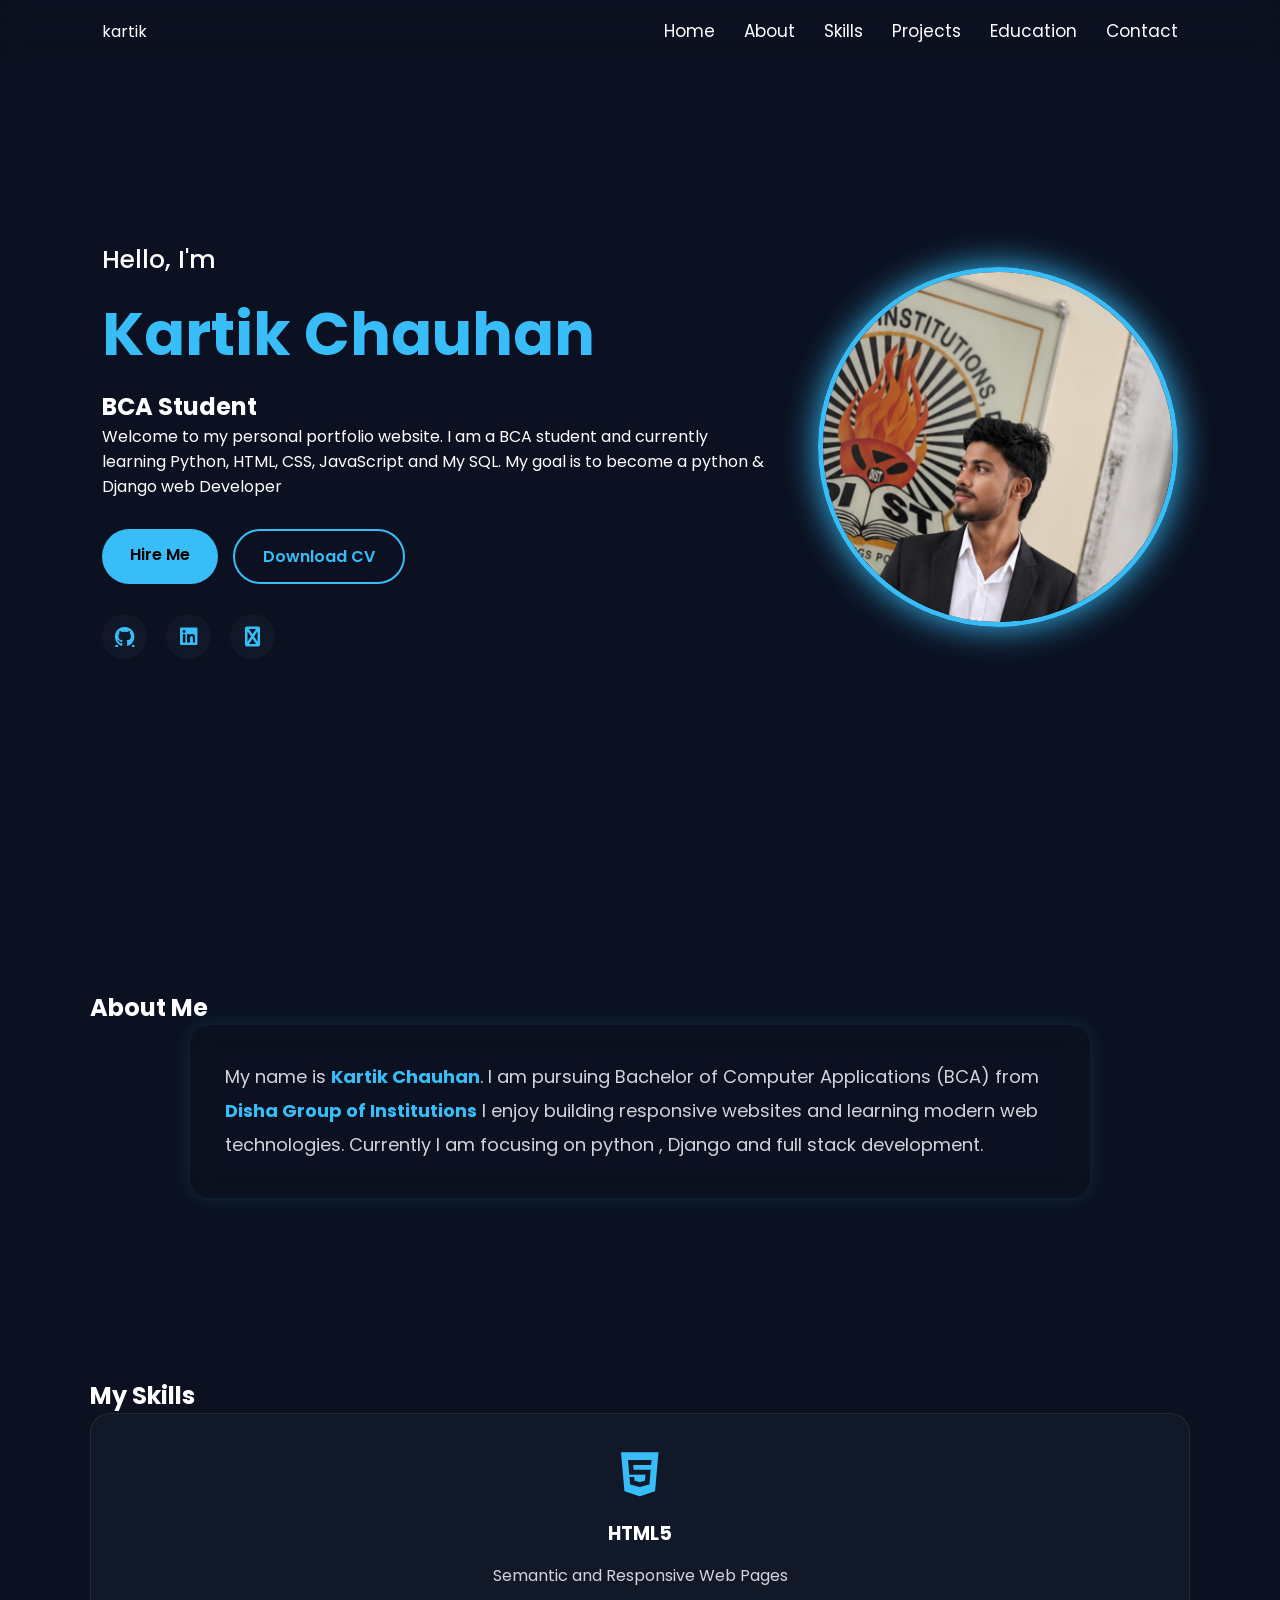
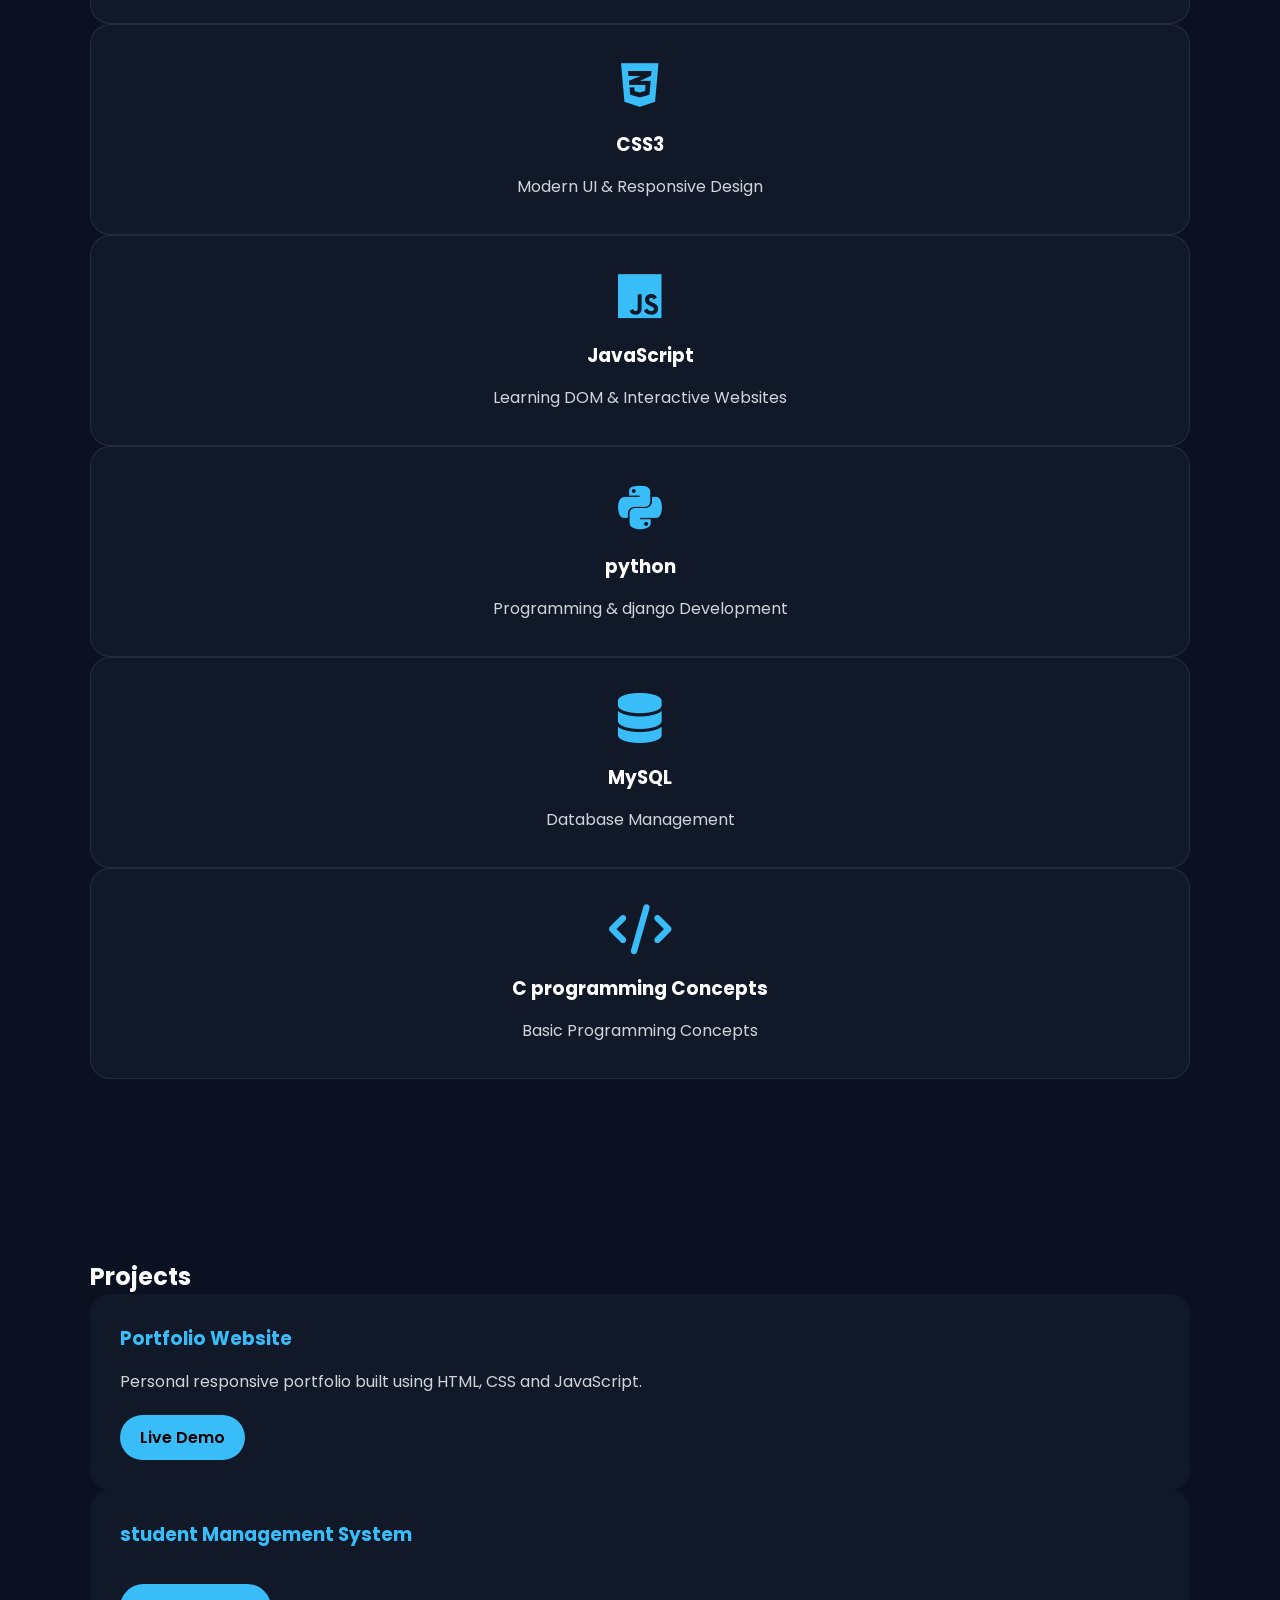
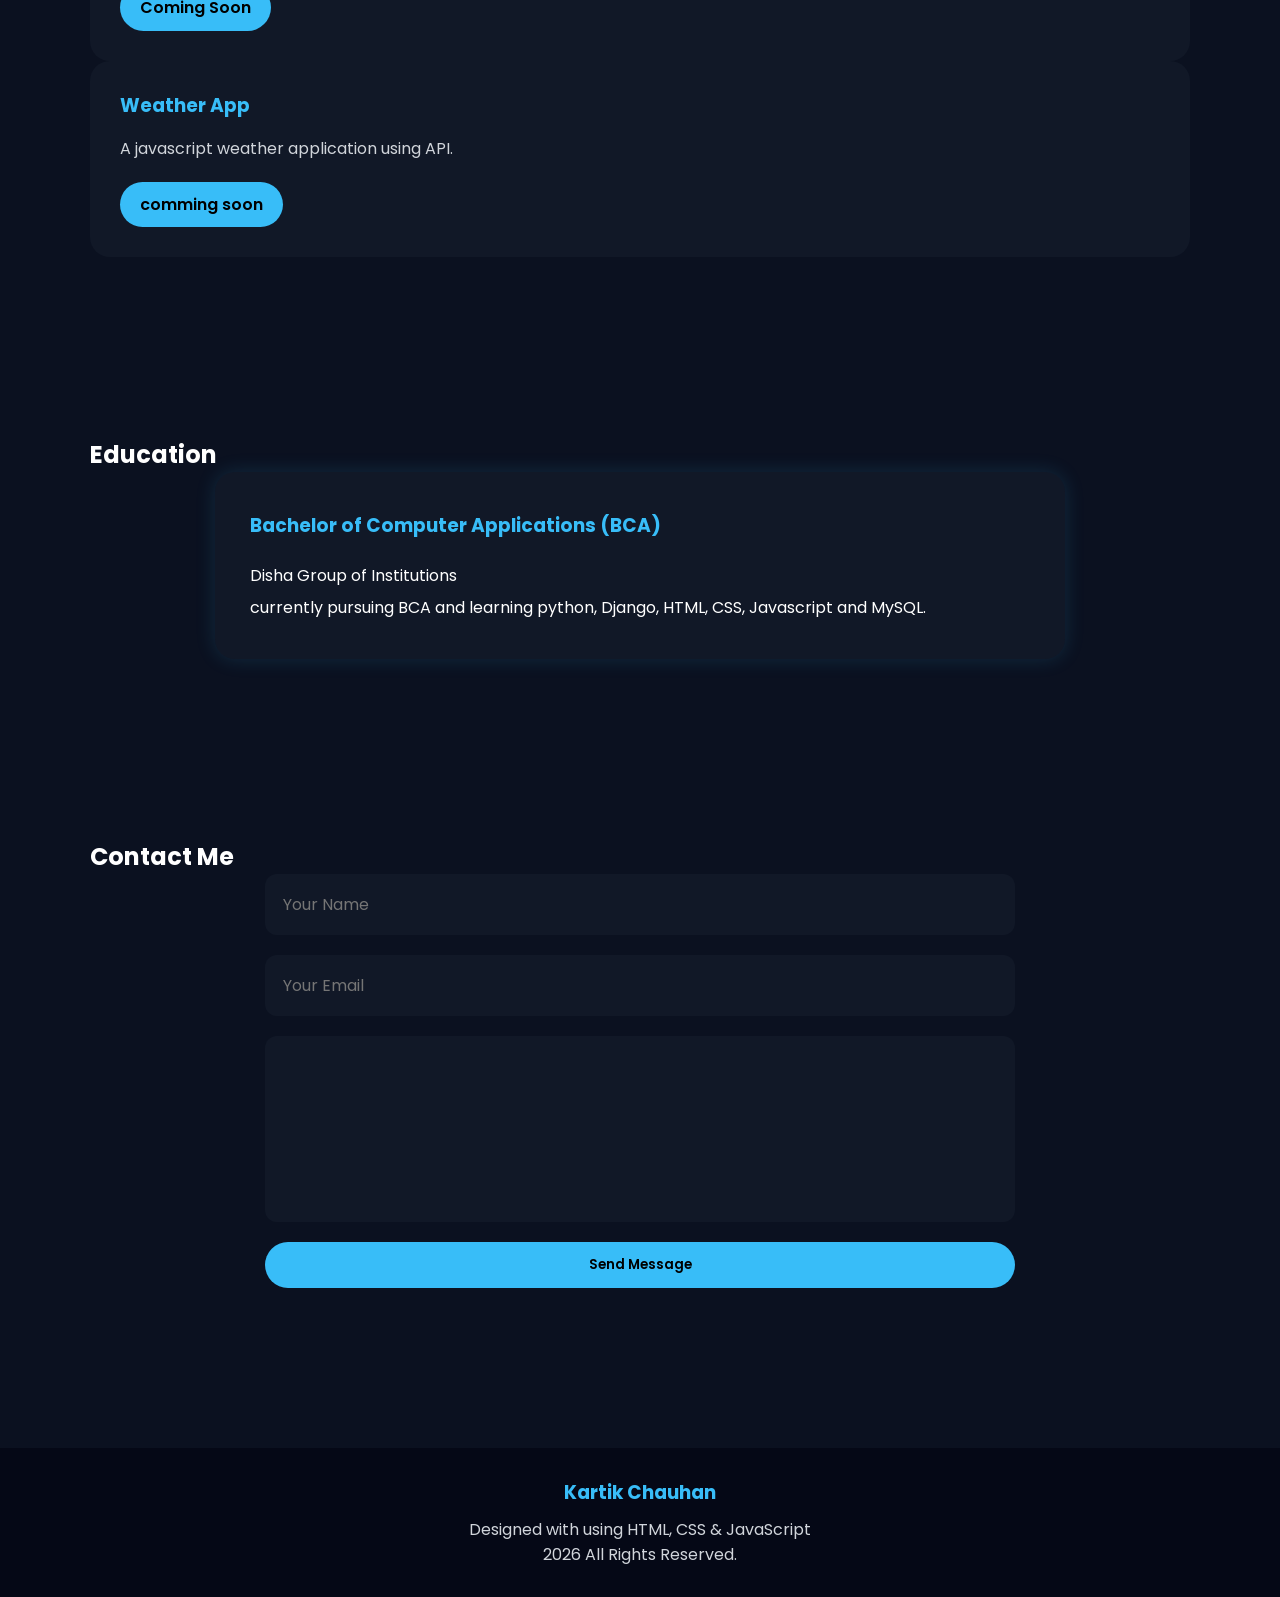
<file: index.html>
<!DOCTYPE html>
<html lang="en">
<head>
    <meta charset="UTF-8">
    <meta name="viewport" content="width=device-width, initial-scale=1.0">
    <title>my portfolio</title>
    <link rel="stylesheet" href="port.css">
    <link rel="preconnect" href="https://fonts.googleapis.com">

<link rel="preconnect" href="https://fonts.gstatic.com" crossorigin>
<link href="https://fonts.googleapis.com/css2?family=Poppins:ital,wght@0,100;0,200;0,300;0,400;0,500;0,600;0,700;0,800;0,900;1,100;1,200;1,300;1,400;1,500;1,600;1,700;1,800;1,900&display=swap" rel="stylesheet">


<link rel="stylesheet"
href="https://cdnjs.cloudflare.com/ajax/libs/font-awesome/6.5.2/css/all.min.css">
</head>
<body>
    <header>
        <div class="logo">
            kartik<span></span>
        </div>
        <nav>
            <a href="#home">Home</a>
            <a href="#about">About</a>
            <a href="#skills">Skills</a>
            <a href="#projects">Projects</a>
            <a href="#education">Education</a>
            <a href="contact">Contact</a>     <!-- one proble here-->
        </nav>
        <div class="menu">
        <i class="fa-solid fa-bars"></i>
        </div>
    </header>
    <!--Home-->
    <section id="home" class="home">
        <div class="left">
            <h3>Hello, I'm</h3>
            <h1>Kartik Chauhan</h1>
            <h2><span id="typing"></span></h2>
            <p>
                Welcome to my personal portfolio website.
                I am a BCA student and currently learning 
                Python, HTML, CSS, JavaScript and My SQL.
                My goal is to become a python & Django web 
                Developer  
            </p>
            <div class="buttons">
                <a href="#contact" class="btn">
                    Hire Me
                </a>
                <a href="#" class="btn2">
                    Download CV
                </a> 
            </div>
            <div class="social">
                <a href="https://github.com/student-bcadist"><i class="fab fa-github"></i></a>
                <a href="https://www.linkedin.com/in/kartik-chauhan-b8b297386" target="_blank"><i class="fab fa-linkedin"></i></a>
                <a href="kartikchauhanc926@gmail.com"><i class="fab fa-envelope"></i></a>
            </div>
        </div>
        <div class="right">
            <img src="IMG_20260709_182417.png" alt="kartik">
        </div>
    </section>
    <!--ABOUT-->
    <section id="about">
        <h2 class="heading ">
            About Me
        </h2>
        <div class="about-box">
            <p>
                My name is <b>Kartik Chauhan</b>. I am pursuing Bachelor of Computer Applications (BCA) from 
                <b>Disha Group of Institutions</b>
                I enjoy building responsive websites and learning  modern web technologies.

                Currently I am focusing on python , Django and full stack development.

            </p>
        </div>
    </section>
    <!--SKILLS-->

    <section id="skills">
        <h2 class="heading">My Skills</h2>
        <div class="skills container">
            <div class="skill-card">
                <i class="fa-brands fa-html5"></i>
                <h3>HTML5</h3>
                <p>Semantic and Responsive Web Pages</p>
            </div>
            <div class="skill-card">
                <i class="fa-brands fa-css3-alt"></i>
                <h3 >CSS3</h3>
                <p>Modern UI & Responsive Design</p>
            </div>
            <div class="skill-card">
                <i class="fa-brands fa-js"></i>
                <h3>JavaScript</h3>
                <p>Learning DOM & Interactive Websites</p>
            </div>
            <div class="skill-card">
                <i class="fa-brands fa-python"></i>
                <h3>python</h3>
                <p>Programming & django Development</p>
            </div>
            <div class="skill-card">
                <i class="fa-solid fa-database"> </i>
                <h3>MySQL</h3>
                <p>Database Management</p>
            </div>
            <div class="skill-card">
                <i class="fa-solid fa-code"></i>
                <h3>C programming Concepts</h3>
                <p>Basic Programming Concepts</p>
            </div>

        </div>
    </section> 
    <!-- ============PROJECTS================ -->
     <section id="projects">
        <h2 class="heading">Projects</h2>
        <div class="heading-container">
            <div class="project-card">
                <h3>Portfolio Website</h3>
                <p>Personal responsive portfolio built using HTML, CSS and JavaScript.</p>
                <a href="#">Live Demo</a>

            </div>
            <div class="project-card">
                <h3>student Management System</h3>
                <p>
                    <a href="#">Coming Soon</a>

                </p>

            </div>
            <div class="project-card">
                <h3>Weather App</h3>
                <p>
                    A javascript weather application using API.
                </p>
                <a href="#">comming soon</a>
            </div>
        </div>
     </section>
     <!--=============Education==============-->
     <section id="education">
        <h2 class="heading">Education</h2>
        <div class="edu-box">
            <h3>Bachelor of Computer Applications (BCA)</h3>
            <p>
                Disha Group of Institutions
            </p>
            <p>
                currently pursuing BCA and learning python, Django, HTML, CSS, Javascript and MySQL.
            </p>

        </div>
     </section>
     <!--=========contact=========-->
     <section id="contact">
        <h2 class="heading">
            Contact Me
        </h2>
        <form>
            <input type="text"
            placeholder="Your Name"
            required>
            <input type="email"
            placeholder="Your Email"
            required>
            <textarea 
            placeholder="write your Message"
            rows="6"
            required>
        </textarea>
        <button type="submit" class="btn">
            Send Message
        </button>
        </form>
     </section>
     <!--===========footer============-->
     <footer>
        <h3>Kartik Chauhan</h3>
        <p>
            Designed with using HTML, CSS & JavaScript
        </p>
        <p>
            2026 All Rights Reserved.
        </p>
     </footer>
     <script src="port.js"></script>
     </body>
    
</body>
</html>
</file>
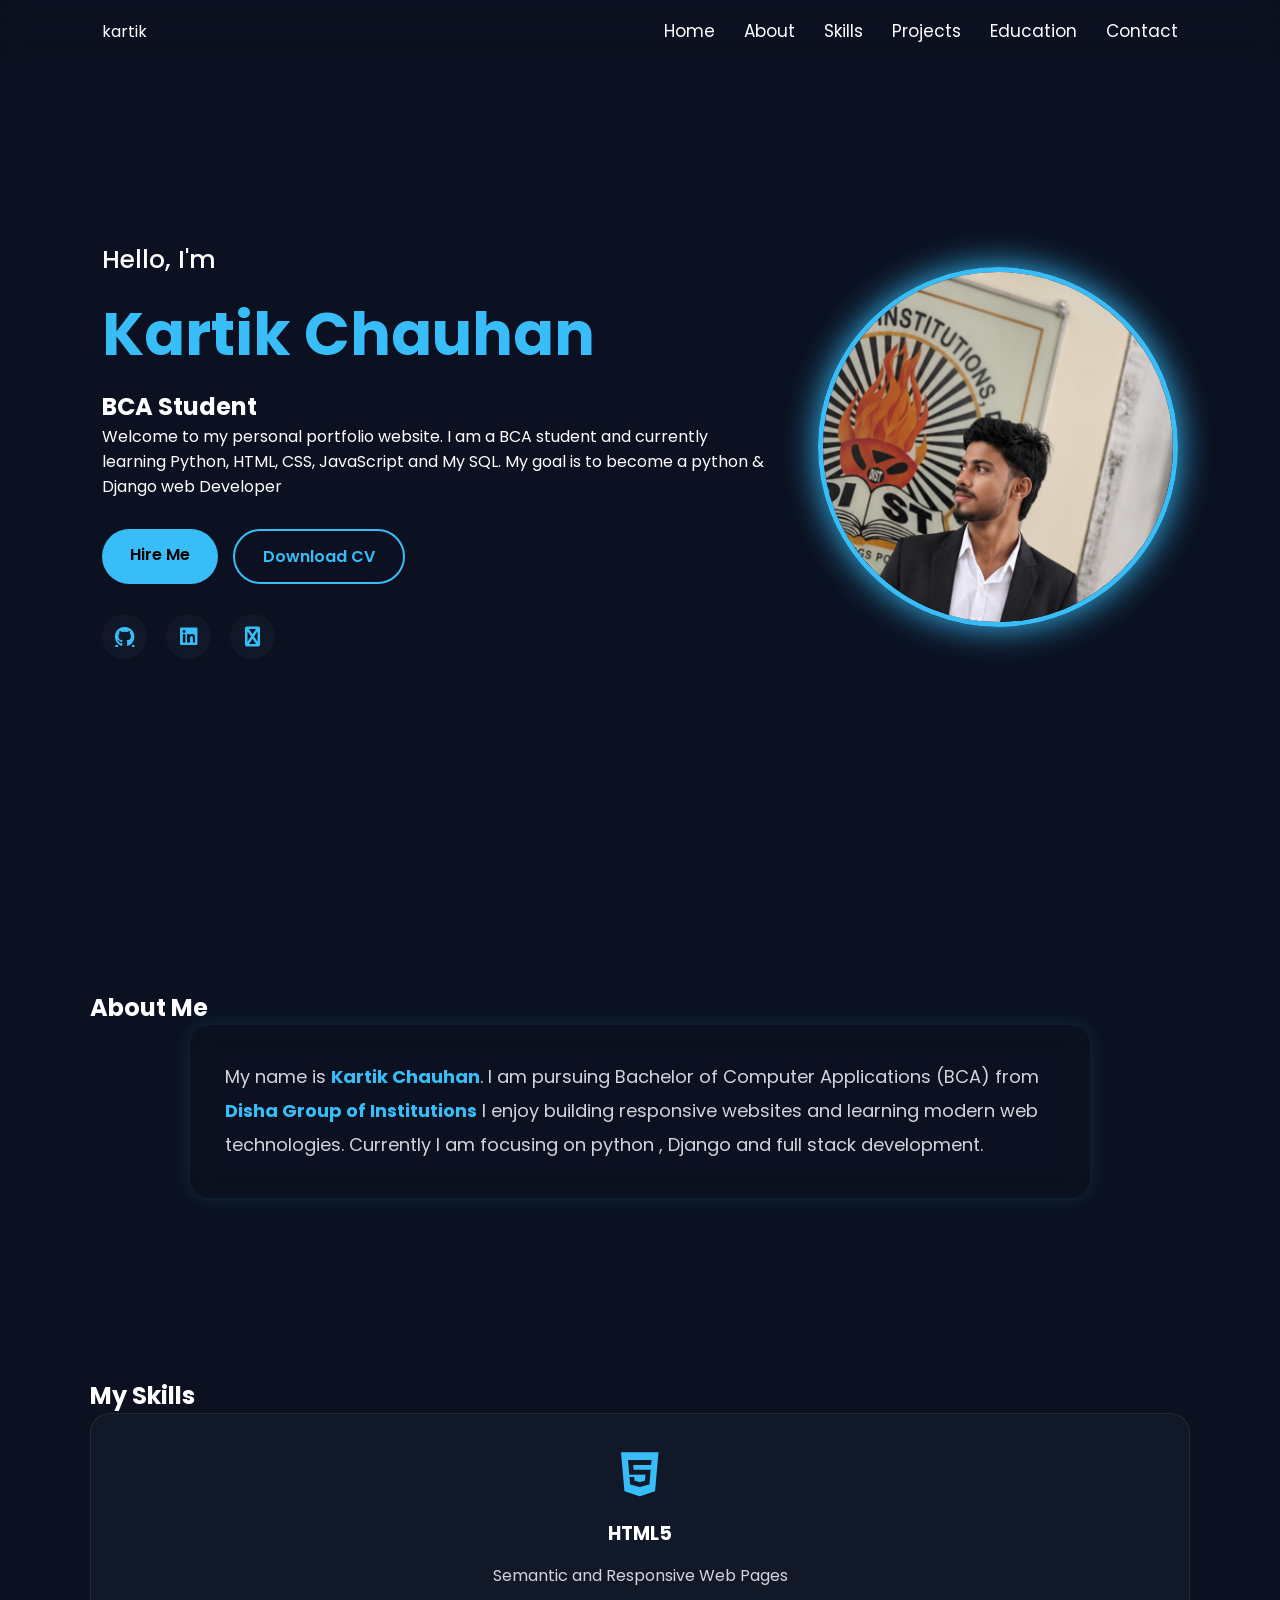
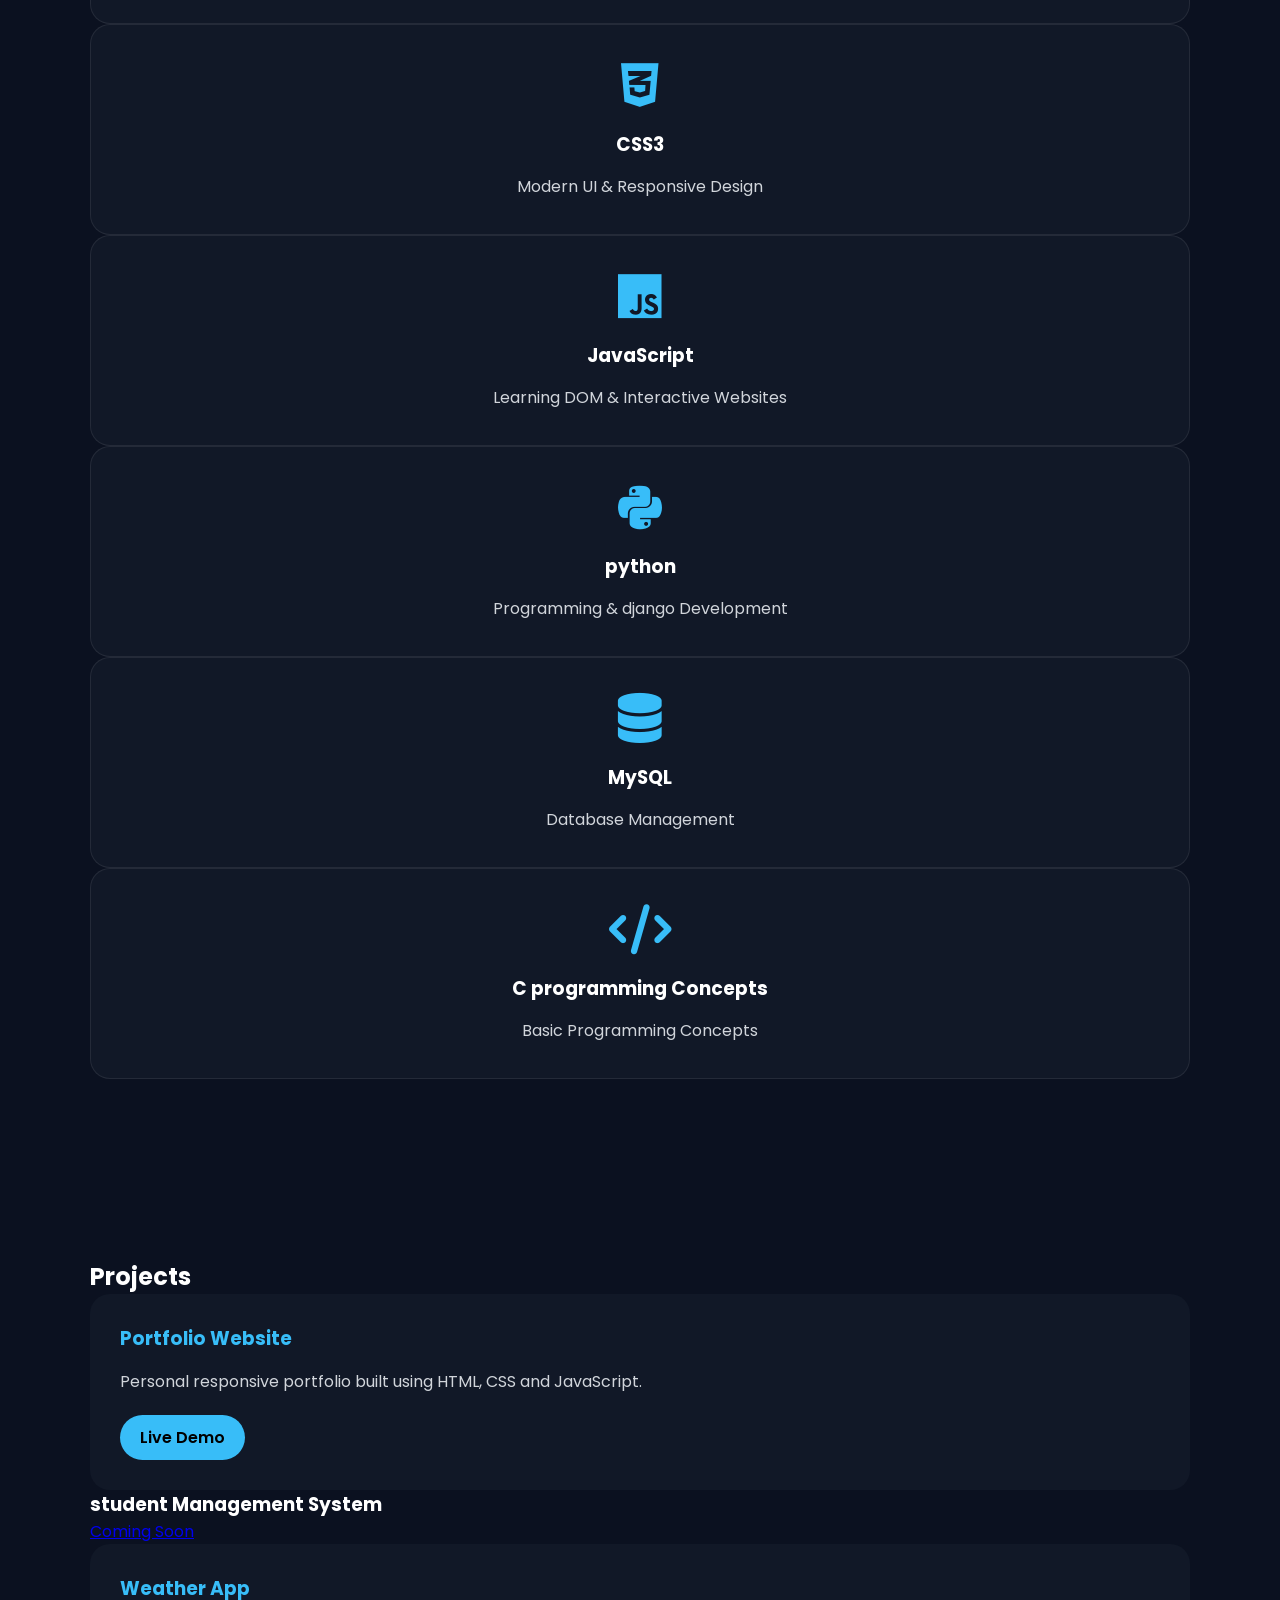
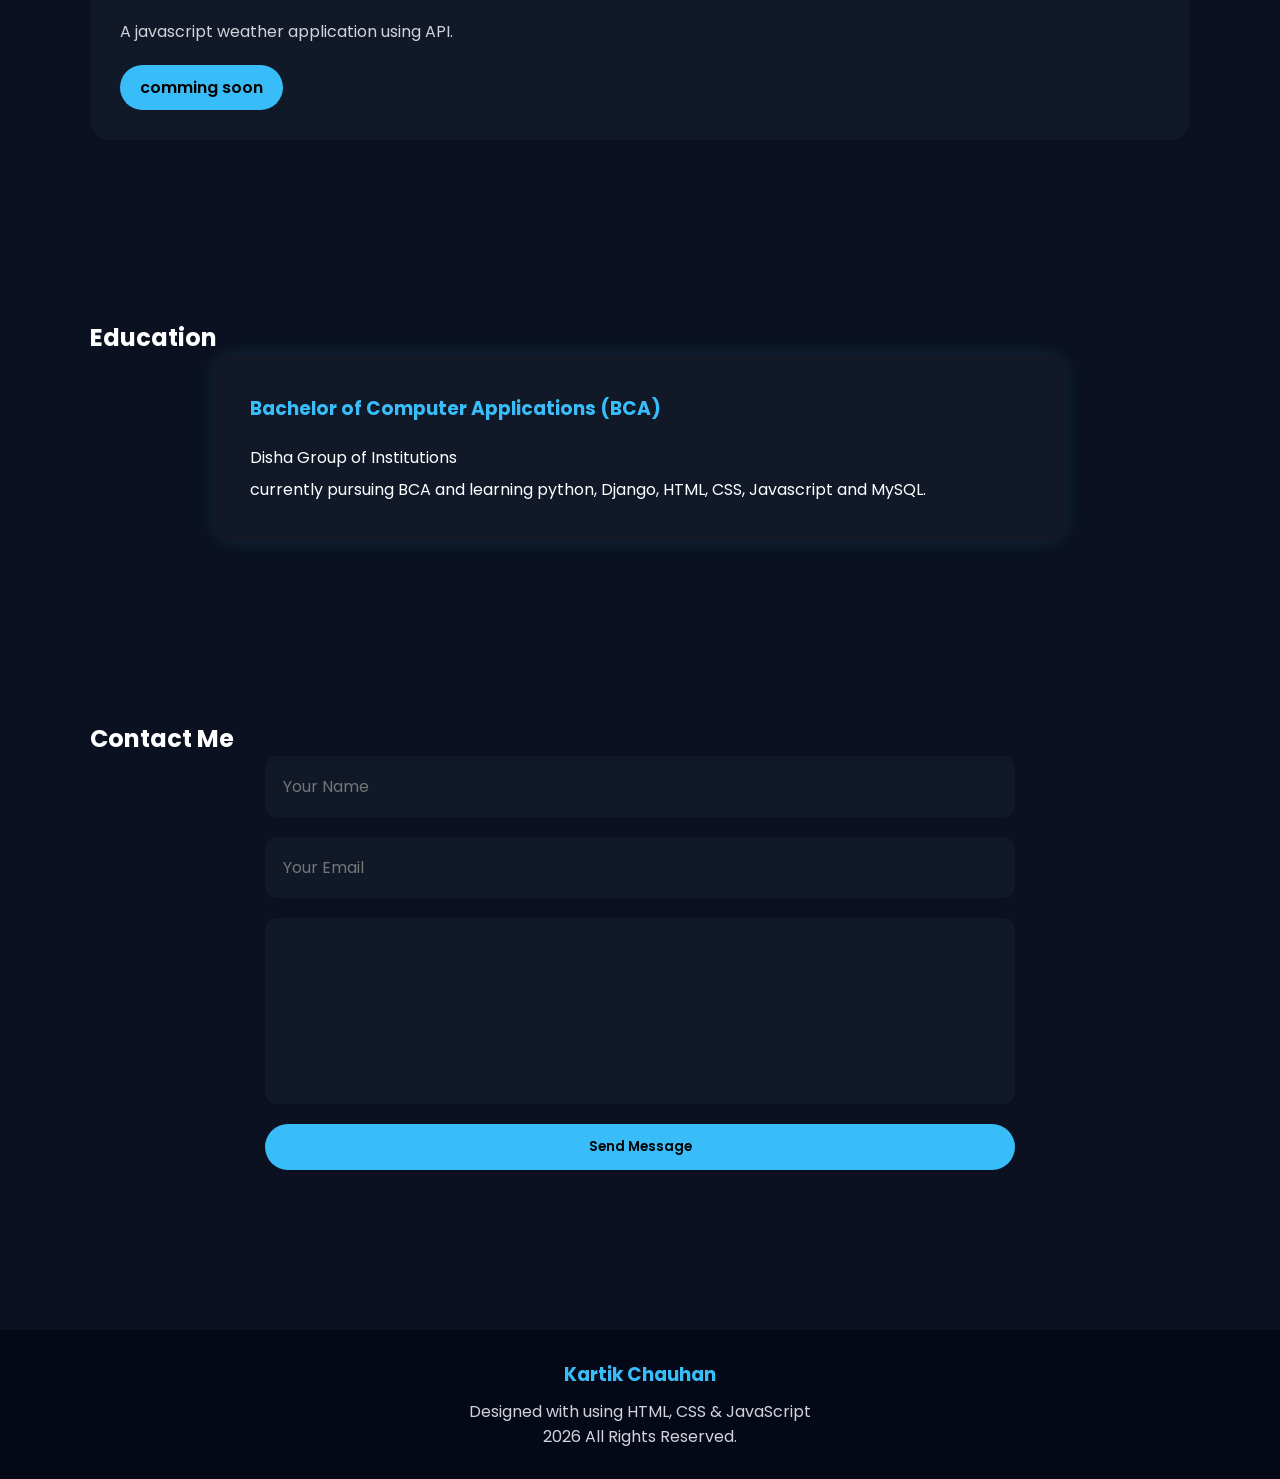
<file: port.html>
<!DOCTYPE html>
<html lang="en">
<head>
    <meta charset="UTF-8">
    <meta name="viewport" content="width=device-width, initial-scale=1.0">
    <title>my portfolio</title>
    <link rel="stylesheet" href="port.css">
    <link rel="preconnect" href="https://fonts.googleapis.com">

<link rel="preconnect" href="https://fonts.gstatic.com" crossorigin>
<link href="https://fonts.googleapis.com/css2?family=Poppins:ital,wght@0,100;0,200;0,300;0,400;0,500;0,600;0,700;0,800;0,900;1,100;1,200;1,300;1,400;1,500;1,600;1,700;1,800;1,900&display=swap" rel="stylesheet">


<link rel="stylesheet"
href="https://cdnjs.cloudflare.com/ajax/libs/font-awesome/6.5.2/css/all.min.css">
</head>
<body>
    <header>
        <div class="logo">
            kartik<span></span>
        </div>
        <nav>
            <a href="#home">Home</a>
            <a href="#about">About</a>
            <a href="#skills">Skills</a>
            <a href="#projects">Projects</a>
            <a href="#education">Education</a>
            <a href="contact">Contact</a>     <!-- one proble here-->
        </nav>
        <div class="menu">
        <i class="fa-solid fa-bars"></i>
        </div>
    </header>
    <!--Home-->
    <section id="home" class="home">
        <div class="left">
            <h3>Hello, I'm</h3>
            <h1>Kartik Chauhan</h1>
            <h2><span id="typing"></span></h2>
            <p>
                Welcome to my personal portfolio website.
                I am a BCA student and currently learning 
                Python, HTML, CSS, JavaScript and My SQL.
                My goal is to become a python & Django web 
                Developer  
            </p>
            <div class="buttons">
                <a href="#contact" class="btn">
                    Hire Me
                </a>
                <a href="#" class="btn2">
                    Download CV
                </a> 
            </div>
            <div class="social">
                <a href="https://github.com/student-bcadist"><i class="fab fa-github"></i></a>
                <a href="https://www.linkedin.com/in/kartik-chauhan-b8b297386" target="_blank"><i class="fab fa-linkedin"></i></a>
                <a href="kartikchauhanc926@gmail.com"><i class="fab fa-envelope"></i></a>
            </div>
        </div>
        <div class="right">
            <img src="IMG_20260709_182417.png" alt="kartik">
        </div>
    </section>
    <!--ABOUT-->
    <section id="about">
        <h2 class="heading ">
            About Me
        </h2>
        <div class="about-box">
            <p>
                My name is <b>Kartik Chauhan</b>. I am pursuing Bachelor of Computer Applications (BCA) from 
                <b>Disha Group of Institutions</b>
                I enjoy building responsive websites and learning  modern web technologies.

                Currently I am focusing on python , Django and full stack development.

            </p>
        </div>
    </section>
    <!--SKILLS-->

    <section id="skills">
        <h2 class="heading">My Skills</h2>
        <div class="skills container">
            <div class="skill-card">
                <i class="fa-brands fa-html5"></i>
                <h3>HTML5</h3>
                <p>Semantic and Responsive Web Pages</p>
            </div>
            <div class="skill-card">
                <i class="fa-brands fa-css3-alt"></i>
                <h3 >CSS3</h3>
                <p>Modern UI & Responsive Design</p>
            </div>
            <div class="skill-card">
                <i class="fa-brands fa-js"></i>
                <h3>JavaScript</h3>
                <p>Learning DOM & Interactive Websites</p>
            </div>
            <div class="skill-card">
                <i class="fa-brands fa-python"></i>
                <h3>python</h3>
                <p>Programming & django Development</p>
            </div>
            <div class="skill-card">
                <i class="fa-solid fa-database"> </i>
                <h3>MySQL</h3>
                <p>Database Management</p>
            </div>
            <div class="skill-card">
                <i class="fa-solid fa-code"></i>
                <h3>C programming Concepts</h3>
                <p>Basic Programming Concepts</p>
            </div>

        </div>
    </section> 
    <!-- ============PROJECTS================ -->
     <section id="projects">
        <h2 class="heading">Projects</h2>
        <div class="heading-container">
            <div class="project-card">
                <h3>Portfolio Website</h3>
                <p>Personal responsive portfolio built using HTML, CSS and JavaScript.</p>
                <a href="#">Live Demo</a>

            </div>
            <div class="poject-card">
                <h3>student Management System</h3>
                <p>
                    <a href="#">Coming Soon</a>

                </p>

            </div>
            <div class="project-card">
                <h3>Weather App</h3>
                <p>
                    A javascript weather application using API.
                </p>
                <a href="#">comming soon</a>
            </div>
        </div>
     </section>
     <!--=============Education==============-->
     <section id="education">
        <h2 class="heading">Education</h2>
        <div class="edu-box">
            <h3>Bachelor of Computer Applications (BCA)</h3>
            <p>
                Disha Group of Institutions
            </p>
            <p>
                currently pursuing BCA and learning python, Django, HTML, CSS, Javascript and MySQL.
            </p>

        </div>
     </section>
     <!--=========contact=========-->
     <section id="contact">
        <h2 class="heading">
            Contact Me
        </h2>
        <form>
            <input type="text"
            placeholder="Your Name"
            required>
            <input type="email"
            placeholder="Your Email"
            required>
            <textarea 
            placeholder="write your Message"
            rows="6"
            required>
        </textarea>
        <button type="submit" class="btn">
            Send Message
        </button>
        </form>
     </section>
     <!--===========footer============-->
     <footer>
        <h3>Kartik Chauhan</h3>
        <p>
            Designed with using HTML, CSS & JavaScript
        </p>
        <p>
            2026 All Rights Reserved.
        </p>
     </footer>
     <script src="port.js"></script>
     </body>
    
</body>
</html>
</file>
<file: port.css>
*{
    margin: 0;
    padding:0;
    box-sizing: border-box;
    font-family: 'poppins', sans-serif;
    scroll-behavior: smooth;
}
body{
    background-color: #0b1120;
    color: #fff;
    overflow-x:hidden;

}/*========
Header=====*/
header{
    position: fixed;
    top: 0;
    left: 0;
    width: 100%;
    display: flex;
    justify-content: space-between;
    align-items: center;
    padding: 18px 8%;
    background: rgba(red, green, blue, alpha);
    backdrop-filter: blur(12px);
    z-index: 1000;

}
.logo span{
    color:#38bdf8;
}
nav a{
    text-decoration: none;
    color: #fff;
    margin-left: 25px;
    font-size: 17px;
    transition: .3s;

}
nav a:hover{
    color: #38bdf8;
}
.menu{
    display: none;
    font-family: 26px;
    cursor: pointer;

}
/*===============Home=============*/
.home{
    min-height: 100vh;
    display: flex;
    justify-content: space-between;
    align-items: center;
    padding: 120px 8%;
    gap: 50px;

}
.left{
    flex: 1;
}
.left h3{
    font-size: 25px;
    font-weight: 500;
}
.left h1{
    font-size: 60px;
    margin: 10px 0;
    color:#38bdf8;


}
legend h2{
    font-size: 30px;
    margin-bottom: 20px;
}
left p{
    line-height: 1.8;
    font-size: 17px;
    color: #d1d5db;

}
.right img{
    width: 360px;
    height: 360px;
    object-fit: cover;
    border-radius: 50%;
    border: 5px solid #38bdf8;
    box-shadow: 0 0 35px #38bdf8;
    transition: .5s;

}
.right img:hover{
    transform: scale(1.05);
}
/*============buttons===============*/
.buttons{
    margin-top: 30px;
    display: flex;
    gap: 15px;

}
.btn,
.btn2{
    display: inline-block;
    padding: 13px 28px;
    border-radius: 30px;
    text-decoration: none;
    font-weight: 600;
    transition:.4s;

}
.btn{
    background: #38bdf8;
    color: #000;

}
.btn:hover{
    transform: translatey(-5px);
}
.btn2{
    border: 2px solid #38bdf8;
    color: #38bdf8;
}
.btn2:hover{
    background:#38bdf8 ;
    color: #000;

}
/*=====social icons=====*/
.social{
    margin-top: 30px;

}
.social a{
    display: inline-flex;
    justify-content: center;
    align-items: center;
    width: 45px;
    height: 45px;
    border-radius: 50%;
    background:#111827;
}
.social{ 
    margin-top:30px ;
}
.social a{
    display: inline-flex;
    justify-content: center;
    align-items: center;
    width: 45px;
    height: 45px;
    border-radius: 50%;
    background:#111827;
    color: #38bdf8;
}
.btn2:hover{
    background: #38bdf8;
    color: #000;
}
.social{
    margin: top 30px; ;
}
.social a{
    display: inline-flex;
    justify-content: center;
    align-items: center;
    width: 45px;
    height: 45px;
    border-radius: 50%;
    background:#111827;
    color: #38bdf8;
    margin-right: 15px;
    font-size: 20px;
    transition: .4s;
}
.social a:hover{
    background: #38bdf8;
    .social a{
    display: inline-flex;
    justify-content: center;
    align-items: center;
    width: 45px;
    height: 45px;
    border-radius: 50%;
    background:#111827;
    color: #38bdf8;
    margin-right: 15px;
    font-size: 20px;
    transition: .4s;
}
.social a:hover{
    background: #38bdf8;
}
    color: #000;
    transform: translateY(-6px);
}
/*====section heading======*/
section{padding: 90px;
}
heading{
    text-align: center;
    font-size: 42px;
    margin-bottom: 50px;
    color: #38bdf8;

}
/*about*/
.about-box{
    max-width: 900px;
    margin: auto;
    background:rgba(red, green, blue, alpha) ;
    backdrop-filter:blur(12px);
    padding: 35px;
    border-radius: 20px;
    line-height: 1.9;
    font-size: 18px;
    color: #d1d5db;
    box-shadow: 0 0 20px rgba(56, 189, 248, .15);

}
.about-box b{
    color: #38bdf8;
}
/*===skill====*/
.skill-continer{
    display: grid;
    grid-template-columns: repeat(auto-fit,minmax(230px,1fr));
    gap: 25px;

}
.skill-card{
    background: #111827;
    padding: 35px;
    border-radius: 20px;
    text-align: center;
    transition: .4s;
    border: 1px solid rgba(255,255,255,.08);

}
.skill-card:hover{
    transform: translateY(-10px);
    box-shadow: 0 0 25px #38bdf8;
}
.skill-card i{
    font-size: 50px;
    color: #38bdf8;
    margin-bottom: 20px;

}
.skill-card h3{
    margin-bottom: 15px;

}
.skill-card p{
    color:#d1d5db;
}
/*=====project======*/
.project-container{
    display: grid;
    grid-template-columns: repeat(auto-fit,minmax(280px,1fr));
    gap: 30px;

}
.project-card{
    background:#111827;
    padding: 30px;
    border-radius: 20px;
    transition: .4s;

}
.project-card:hover{
    transform: translateY(-10px);
    box-shadow: 0 0 25px #38bdf8;

}
.project-card h3{
    color: #38bdf8;
    margin-bottom:15px ;

}
.project-card p{
    line-height: 1.7;
    color: #d1d5db;

}
.project-card a{
    display: inline-block;
    margin-top:20px 
    ;
    text-decoration: none;
    padding: 10px 20px;
    background: #38bdf8;
    color: #000;
    border-radius: 30px;
    font-weight: 600;
}

/*======education======*/
.edu-box{
    max-width: 850px;
    margin: auto;
    background: #111827;
    padding: 35px;
    border-radius: 20px;
    line-height: 2;
    box-shadow: 0 0 20px rgba(56, 189, 248, .15);
}
.edu-box h3{
    color: #38bdf8;
    margin-bottom: 15px;

}
/*====contact=======*/
form{
    max-width: 750px;
    margin: auto;
    display: flex;
    flex-direction: column;
    gap: 20px;


}
form input,
form textarea{
    padding: 18px;
    border: none;
    outline: none;
    border-radius:12px;
    background: #111827;
    color: white;
    font-size: 16px;
}
form textarea{
    resize: none;
}
form button{
    border: none;
    cursor: pointer;
}
/*=======footer==========*/
footer{
    background: #050816;
    text-align: center;
    padding: 30px;
    margin-top: 70px;
    color: #d1d5db;
}
footer h3{
    color: #38bdf8;
    margin-bottom: 10px;

}
/*=====responsive======*/
@media(max-width:991px){
    header{
        padding: 18px 6%;
    }
    .home{
        flex-direction: column-reverse;
        text-align: center;
        padding-top: 140px;

    }
    .right img{
        width: 280px;
        height: 280px;
    }
    .left h1{
        font-size: 420px;
    }
    .left h2{
        font-size: 24px;
    }
    .buttons{
        justify-content: center;

    }
}
@media(
    max-width: 768px){
        nav{
            display: none;
        }
        .menu{
            display: block;
        }
        .heading{
            font-size: 34px;
        }
    }
    @media(max-width: 500px){
        .right img{
            width: 220px;
            height: 220px;
        }
        .left h1{
            font-size: 34px;
        }
        .left h2{
            font-size: 20px;
        }
        .about-box{
            font-size: 16px;
        }
    }
</file>
